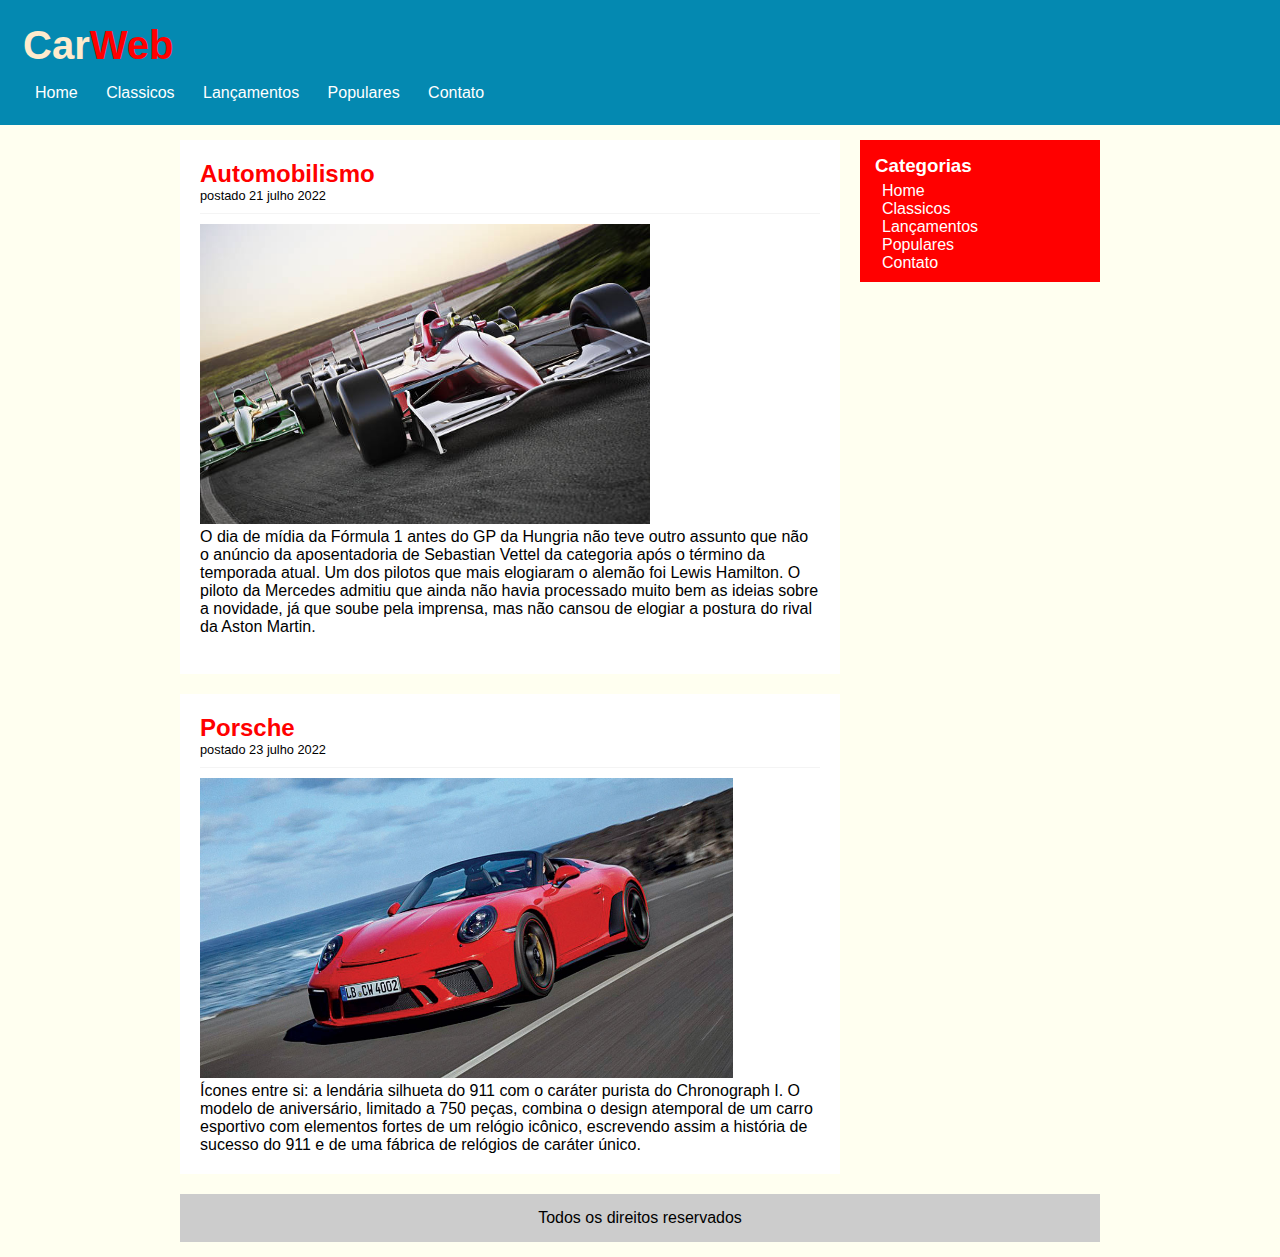
<file: index.html>
<!DOCTYPE html>
<html lang="en">
  <head>
    <meta charset="UTF-8" />
    <meta http-equiv="X-UA-Compatible" content="IE=edge" />
    <meta name="viewport" content="width=device-width, initial-scale=1.0" />
    <title>Home-Pagina inicial</title>
    <link rel="stylesheet" type="text/css" href="css/estilo.css" />
  </head>
  <body>
    <div id="area-cabecalho">
      <div id="area-logo">
        <h1>Car<span class="vermelho">Web</span></h1>
      </div>
      <div id="menu">
        <a href="index.html">Home</a>
        <a href="classicos.html">Classicos</a>
        <a href="lancamentos.html">Lançamentos</a>
        <a href="populares.html">Populares</a>
        <a href="contato.html">Contato</a>
      </div>
    </div>
    <div id="area-principal">
      <div id="area-postagens">
        <div class="postagem">
          <h2>Automobilismo</h2>
          <span class="data-postagem"> postado 21 julho 2022 </span>
          <img widht="620px" height="300px" src="imagens/imagem1.jpg" />
          <p>
            O dia de mídia da Fórmula 1 antes do GP da Hungria não teve outro
            assunto que não o anúncio da aposentadoria de Sebastian Vettel da
            categoria após o término da temporada atual. Um dos pilotos que mais
            elogiaram o alemão foi Lewis Hamilton. O piloto da Mercedes admitiu
            que ainda não havia processado muito bem as ideias sobre a novidade,
            já que soube pela imprensa, mas não cansou de elogiar a postura do
            rival da Aston Martin.
          </p>
          <br />
        </div>
        <div class="postagem">
          <h2>Porsche</h2>
          <span class="data-postagem"> postado 23 julho 2022 </span>
          <img widht="300px" height="300" src="imagens/porsche.jpg" />
          <p>
            Ícones entre si: a lendária silhueta do 911 com o caráter purista do
            Chronograph I. O modelo de aniversário, limitado a 750 peças,
            combina o design atemporal de um carro esportivo com elementos
            fortes de um relógio icônico, escrevendo assim a história de sucesso
            do 911 e de uma fábrica de relógios de caráter único.
          </p>
        </div>
      </div>
      <div id="area-lateral">
        <div class="conteudo-lateral">
          <h3>Categorias</h3>
          <a href="index.html">Home</a><br />
          <a href="classicos.html">Classicos</a><br />
          <a href="lancamentos.html">Lançamentos</a><br />
          <a href="populares.html">Populares</a><br />
          <a href="contato.html">Contato</a>
        </div>
      </div>
      <div id="rodape">Todos os direitos reservados</div>
    </div>
  </body>
</html>
</file>
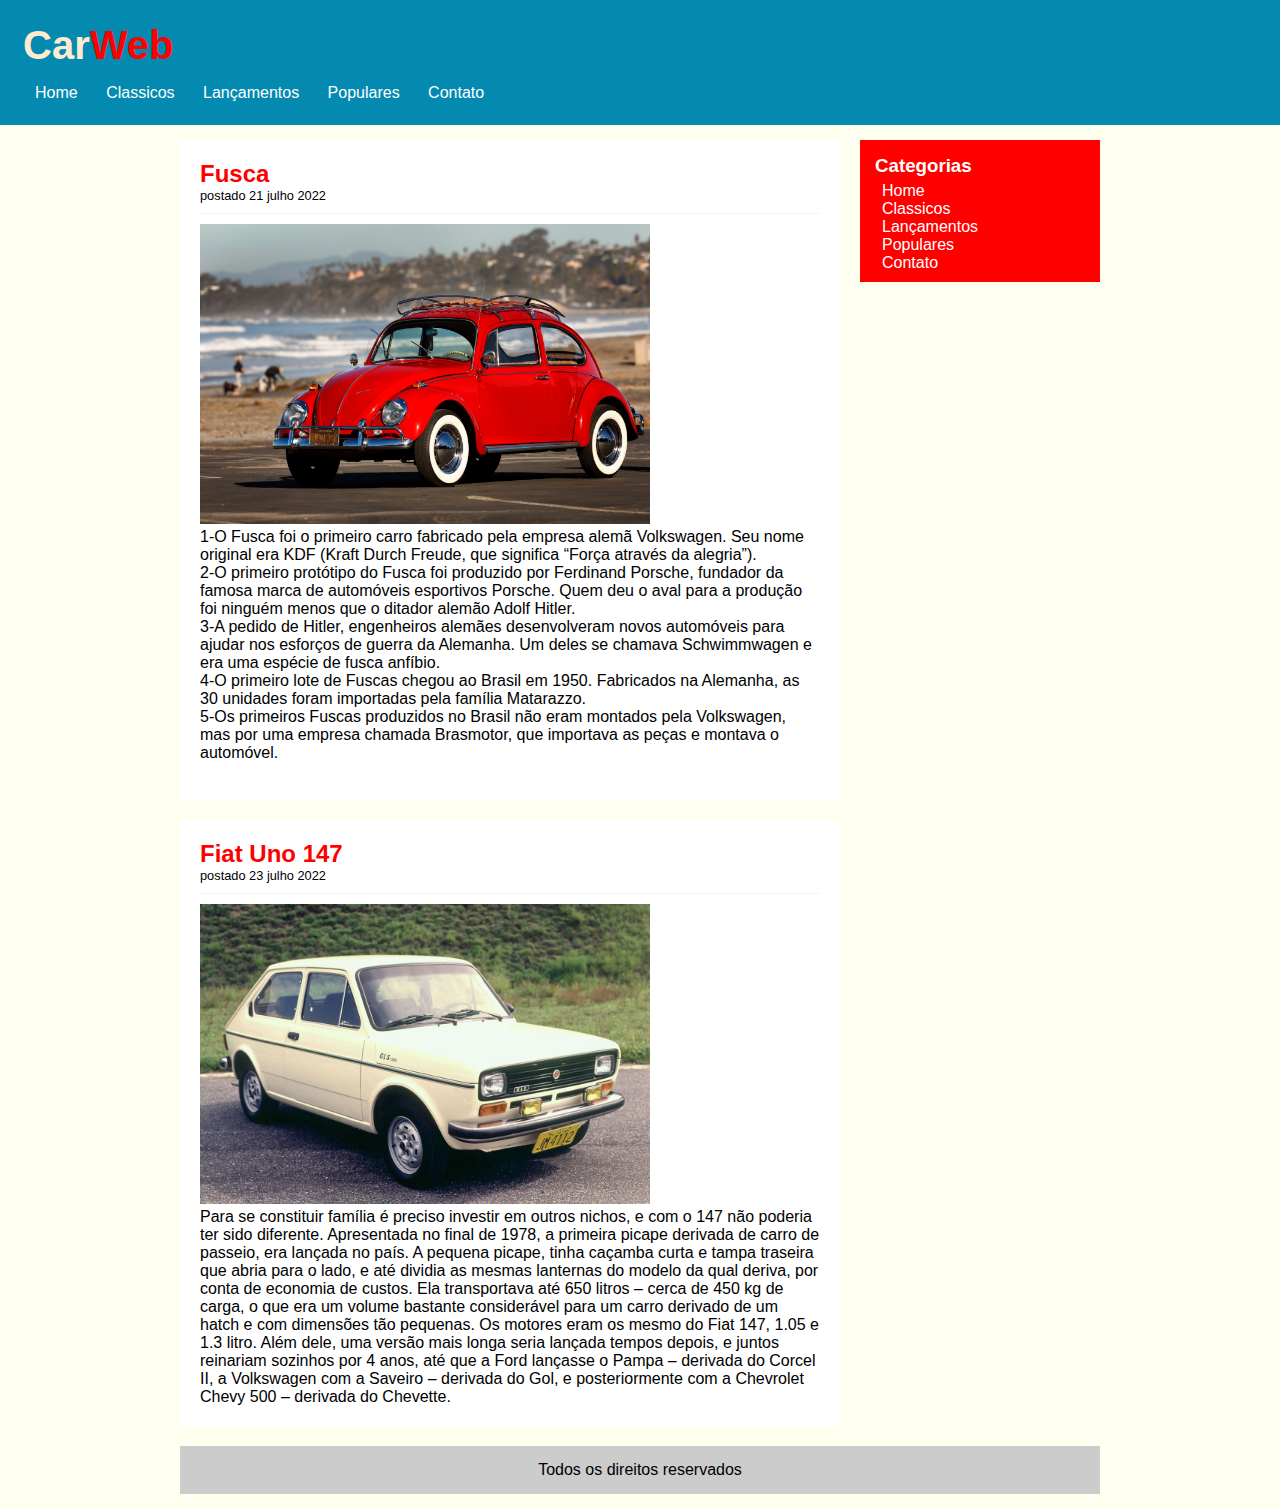
<file: classicos.html>
<!DOCTYPE html>
<html lang="en">
  <head>
    <meta charset="UTF-8" />
    <meta http-equiv="X-UA-Compatible" content="IE=edge" />
    <meta name="viewport" content="width=device-width, initial-scale=1.0" />
    <title>Carweb-Classicos</title>
    <link rel="stylesheet" type="text/css" href="css/estilo.css" />
  </head>
  <body>
    <div id="area-cabecalho">
      <div id="area-logo">
        <h1>Car<span class="vermelho">Web</span></h1>
      </div>
      <div id="menu">
        <a href="index.html">Home</a>
        <a href="classicos.html">Classicos</a>
        <a href="lancamentos.html">Lançamentos</a>
        <a href="populares.html">Populares</a>
        <a href="contato.html">Contato</a>
      </div>
    </div>
    <div id="area-principal">
      <div id="area-postagens">
        <div class="postagem">
          <h2>Fusca</h2>
          <span class="data-postagem"> postado 21 julho 2022 </span>
          <img widht="620px" height="300px" src="imagens/fusca.jpg" />
          <p>
            1-O Fusca foi o primeiro carro fabricado pela empresa alemã Volkswagen. 
            Seu nome original era KDF (Kraft Durch Freude, que significa “Força através da alegria”).<br>
            2-O primeiro protótipo do Fusca foi produzido por Ferdinand Porsche, fundador da famosa marca
            de automóveis esportivos Porsche. Quem deu o aval para a produção foi ninguém menos que o ditador
            alemão Adolf Hitler.<br>
            3-A pedido de Hitler, engenheiros alemães desenvolveram novos automóveis para ajudar nos esforços 
            de guerra da Alemanha. Um deles se chamava Schwimmwagen e era uma espécie de fusca anfíbio.<br>
            4-O primeiro lote de Fuscas chegou ao Brasil em 1950. Fabricados na Alemanha, as 30 unidades foram 
            importadas pela família Matarazzo.<br>
            5-Os primeiros Fuscas produzidos no Brasil não eram montados pela Volkswagen, mas por uma empresa 
            chamada Brasmotor, que importava as peças e montava o automóvel.
          </p>
          <br />
        </div>
        <div class="postagem">
          <h2>Fiat Uno 147</h2>
          <span class="data-postagem"> postado 23 julho 2022 </span>
          <img widht="300px" height="300" src="imagens/fiat147.jpg" />
          <p>
            Para se constituir família é preciso investir em outros nichos, e com o 147 não poderia ter sido diferente. 
            Apresentada no final de 1978, a primeira picape derivada de carro de passeio, era lançada no país. A pequena 
            picape, tinha caçamba curta e tampa traseira que abria para o lado, e até dividia as mesmas lanternas do 
            modelo da qual deriva, por conta de economia de custos. Ela transportava até 650 litros – cerca de 450 kg de
            carga, o que era um volume bastante considerável para um carro derivado de um hatch e com dimensões tão 
            pequenas. Os motores eram os mesmo do Fiat 147, 1.05 e 1.3 litro. Além dele, uma versão mais longa seria 
            lançada tempos depois, e juntos reinariam sozinhos por 4 anos, até que a Ford lançasse o Pampa – derivada do 
            Corcel II, a Volkswagen com a Saveiro – derivada do Gol, e posteriormente com a Chevrolet Chevy 500 – derivada
            do Chevette.
          </p>
        </div>
      </div>
      <div id="area-lateral">
        <div class="conteudo-lateral">
          <h3>Categorias</h3>
          <a href="index.html">Home</a><br />
          <a href="classicos.html">Classicos</a><br />
          <a href="lancamentos.html">Lançamentos</a><br />
          <a href="populares.html">Populares</a><br />
          <a href="contato.html">Contato</a>
        </div>
      </div>
      <div id="rodape">Todos os direitos reservados</div>
    </div>
  </body>
</html>

  </body>
</html>
</file>
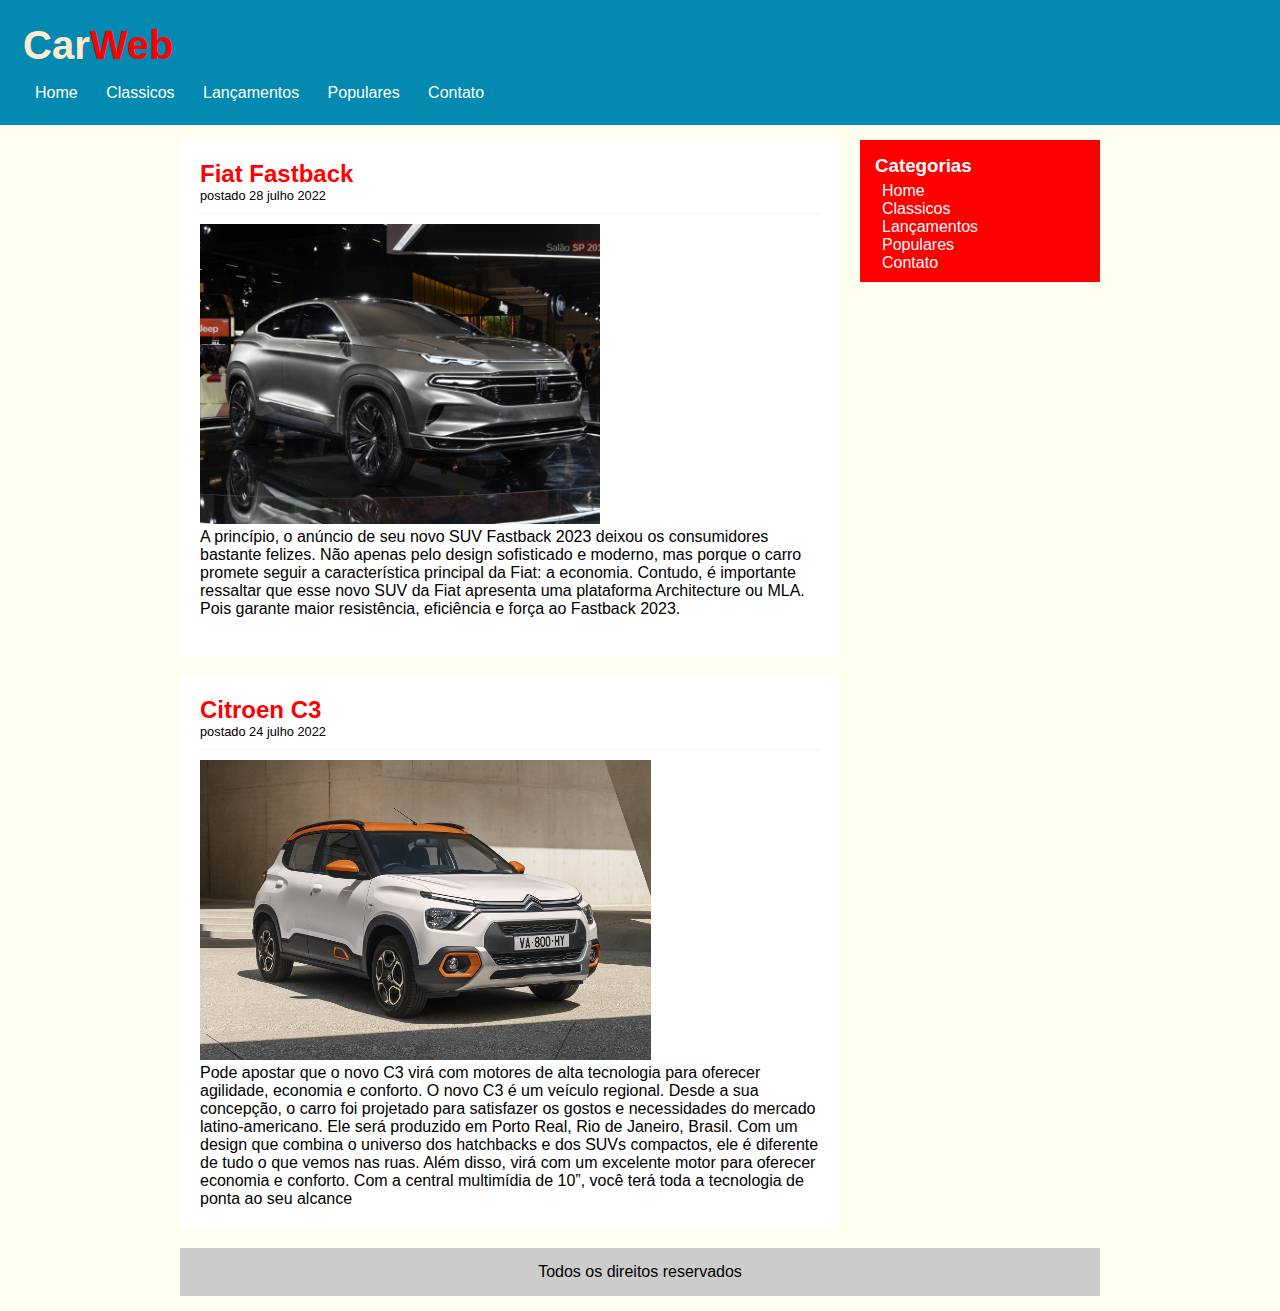
<file: lancamentos.html>
<!DOCTYPE html>
<html lang="en">
  <head>
    <meta charset="UTF-8" />
    <meta http-equiv="X-UA-Compatible" content="IE=edge" />
    <meta name="viewport" content="width=device-width, initial-scale=1.0" />
    <title>Carweb-Lançamentos</title>
    <link rel="stylesheet" type="text/css" href="css/estilo.css" />
  </head>
  <body>
    <div id="area-cabecalho">
      <div id="area-logo">
        <h1>Car<span class="vermelho">Web</span></h1>
      </div>
      <div id="menu">
        <a href="index.html">Home</a>
        <a href="classicos.html">Classicos</a>
        <a href="lancamentos.html">Lançamentos</a>
        <a href="populares.html">Populares</a>
        <a href="contato.html">Contato</a>
      </div>
    </div>
    <div id="area-principal">
      <div id="area-postagens">
        <div class="postagem">
          <h2>Fiat Fastback</h2>
          <span class="data-postagem"> postado 28 julho 2022 </span>
          <img widht="680px" height="300px" src="imagens/fiat-fastback.jpg" />
          <p>
            A princípio, o anúncio de seu novo SUV Fastback 2023 deixou os consumidores bastante felizes. 
            Não apenas pelo design sofisticado e moderno, mas porque o carro promete seguir a característica principal 
            da Fiat: a economia.
            Contudo, é importante ressaltar que esse novo SUV da Fiat apresenta uma plataforma Architecture ou MLA. 
            Pois garante maior resistência, eficiência e força ao Fastback 2023.
          </p>
          <br />
        </div>
        <div class="postagem">
          <h2>Citroen C3</h2>
          <span class="data-postagem"> postado 24 julho 2022 </span>
          <img widht="300px" height="300" src="imagens/citroenc3.jpeg" />
          <p>
            Pode apostar que o novo C3 virá com motores de alta tecnologia para oferecer agilidade, economia e conforto.
            O novo C3 é um veículo regional. Desde a sua concepção, o carro foi projetado para satisfazer os gostos e 
            necessidades do mercado latino-americano. Ele será produzido em Porto Real, Rio de Janeiro, Brasil.
            Com um design que combina o universo dos hatchbacks e dos SUVs compactos, ele é diferente de tudo o que 
            vemos nas ruas. Além disso, virá com um excelente motor para oferecer economia e conforto. Com a central multimídia 
            de 10”, você terá toda a tecnologia de ponta ao seu alcance
          </p>
        </div>
      </div>
      <div id="area-lateral">
        <div class="conteudo-lateral">
          <h3>Categorias</h3>
          <a href="index.html">Home</a><br />
          <a href="classicos.html">Classicos</a><br />
          <a href="lancamentos.html">Lançamentos</a><br />
          <a href="populares.html">Populares</a><br />
          <a href="contato.html">Contato</a>
        </div>
      </div>
      <div id="rodape">Todos os direitos reservados</div>
    </div>
  </body>
</html>

  </body>
</html>
</file>
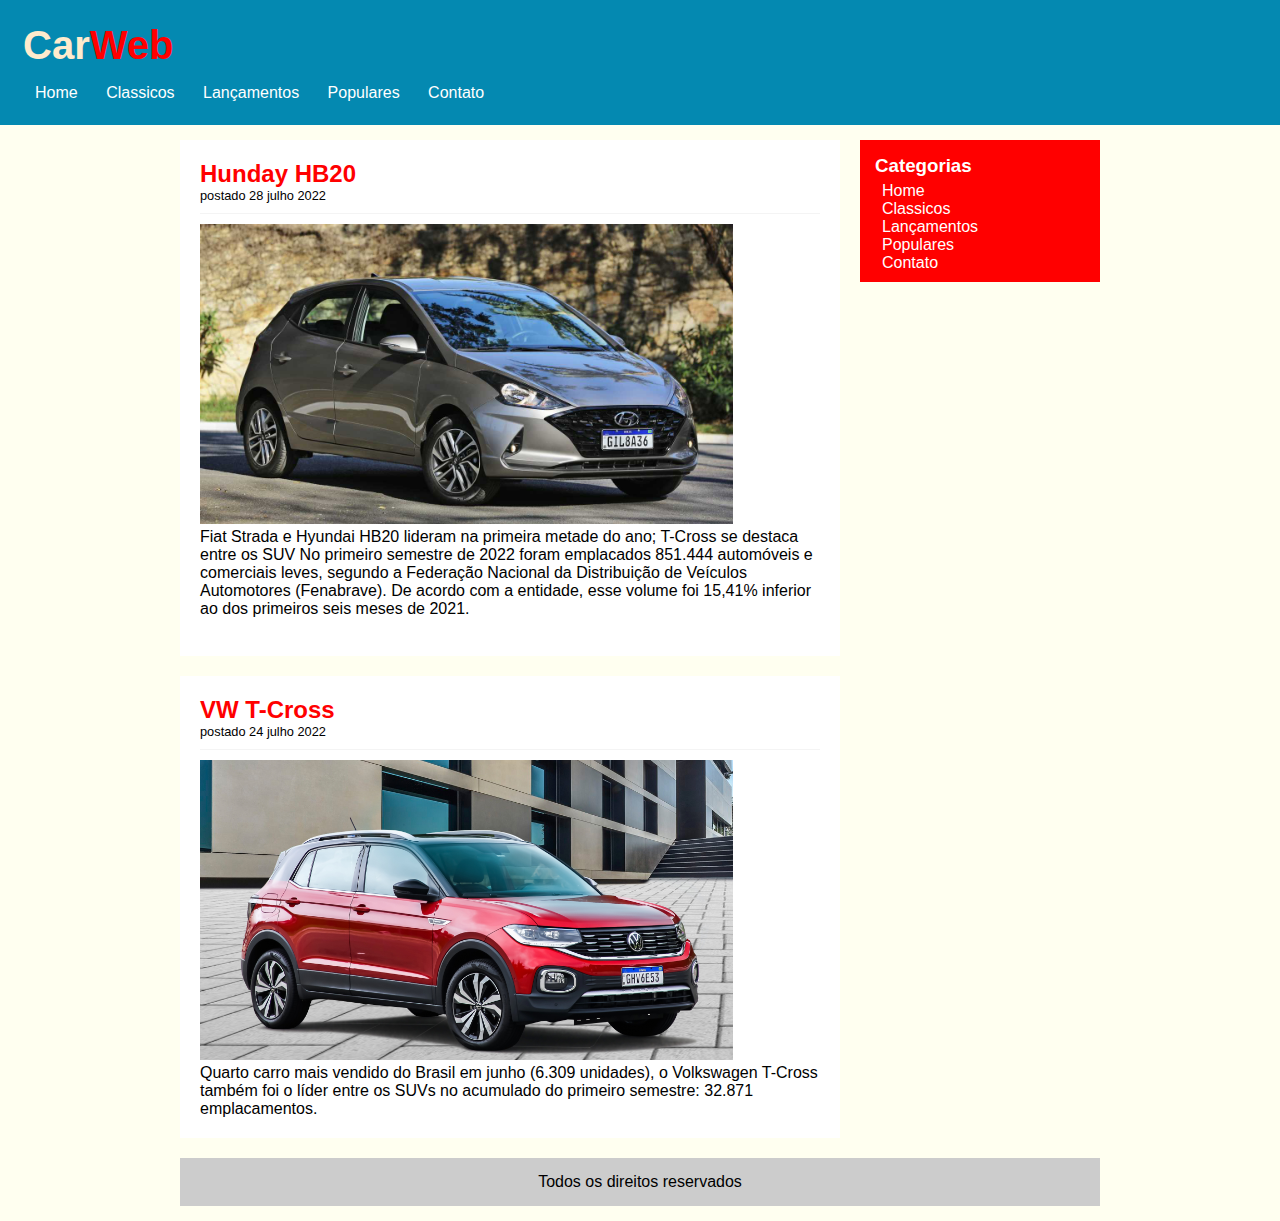
<file: populares.html>
<!DOCTYPE html>
<html lang="en">
  <head>
    <meta charset="UTF-8" />
    <meta http-equiv="X-UA-Compatible" content="IE=edge" />
    <meta name="viewport" content="width=device-width, initial-scale=1.0" />
    <title>Carweb-Populares</title>
    <link rel="stylesheet" type="text/css" href="css/estilo.css" />
  </head>
  <body>
    <div id="area-cabecalho">
      <div id="area-logo">
        <h1>Car<span class="vermelho">Web</span></h1>
      </div>
      <div id="menu">
        <a href="index.html">Home</a>
        <a href="classicos.html">Classicos</a>
        <a href="lancamentos.html">Lançamentos</a>
        <a href="populares.html">Populares</a>
        <a href="contato.html">Contato</a>
      </div>
    </div>
    <div id="area-principal">
      <div id="area-postagens">
        <div class="postagem">
          <h2>Hunday HB20</h2>
          <span class="data-postagem"> postado 28 julho 2022 </span>
          <img widht="680px" height="300px" src="imagens/hyundai-hb20.jpg" />
          <p>
            Fiat Strada e Hyundai HB20 lideram na primeira metade do ano; T-Cross se destaca entre os SUV
            No primeiro semestre de 2022 foram emplacados 851.444 automóveis e comerciais leves, segundo a 
            Federação Nacional da Distribuição de Veículos Automotores (Fenabrave). De acordo com a entidade,
            esse volume foi 15,41% inferior ao dos primeiros seis meses de 2021.

          </p>
          <br />
        </div>
        <div class="postagem">
          <h2>VW T-Cross</h2>
          <span class="data-postagem"> postado 24 julho 2022 </span>
          <img widht="300px" height="300" src="imagens/vw-t-cross.jpg.opdownload" />
          <p>
            Quarto carro mais vendido do Brasil em junho (6.309 unidades), o Volkswagen T-Cross também foi o 
            líder entre os SUVs no acumulado do primeiro semestre: 32.871 emplacamentos.
          </p>
        </div>
      </div>
      <div id="area-lateral">
        <div class="conteudo-lateral">
          <h3>Categorias</h3>
          <a href="index.html">Home</a><br />
          <a href="classicos.html">Classicos</a><br />
          <a href="lancamentos.html">Lançamentos</a><br />
          <a href="populares.html">Populares</a><br />
          <a href="contato.html">Contato</a>
        </div>
      </div>
      <div id="rodape">Todos os direitos reservados</div>
    </div>
  </body>
</html>

  </body>
</html>
</file>
<file: css/estilo.css>
* {
    margin: 0;
    padding: 0;
}

body {
    font-size: 1em;
    font-family: "Trebuchet MS" , Helvetica, sans-serif;
    background: ivory;
}


h1 {
    color: aqua;
}

#area-cabecalho {
    background-color: #0489B1;
    padding: 15px;
    text-align: left;

}
#area-logo, #menu {
    padding: 8px;
}


#area-principal {
    width: 920px;
    margin: 0 auto;
    padding: 15px;
}
.postagem-lateral {
    font-size: 0.8em;
    padding: 5px;
   /* border-bottom: 1px dotted #CCC;*/
}

#area-lateral {
    width: 240px;
    float: right;
}
#area-postagens {
    width: 660px;
    float: left;
}

.postagem {
    padding: 20px;
    margin-bottom: 20px;
    background: white;
}


.conteudo-lateral{
    background: red;
    padding: 10px;
    margin-bottom: 20px;
}

#area-lateral a:hover {
    text-decoration: underline;
}


#rodape {
    clear: both;
    text-align: center;
    padding: 15px;
    background: #CCC;
    
}


/*MENUS*/

a {
    text-decoration: none;

}

a:link,  a:visited {
    color: white;
    padding: 8px 12px;
}

a:hover {
    text-decoration: none;
}


#area-cabecalho a:link, #area-cabecalho a:visited {
    color: #FFF;
    padding: 8px 12px;
}


#area-cabecalho a:hover {
    color: green;
    background: mediumaquamarine;
    text-decoration: none;
}


h1 {
    color: blanchedalmond;
    font-size: 2.5em;
}

h2 {
    color: red;
}
h3 {
    color: white;
    background: red;
    padding: 5px;
}

.vermelho {
    color: red;
}
.data-postagem {
    font-size: 0.8em ;
    border-bottom: 1px solid #f4f4f4;
    padding-bottom: 10px;
    margin-bottom: 10px;
    display: block;
}
</file>
